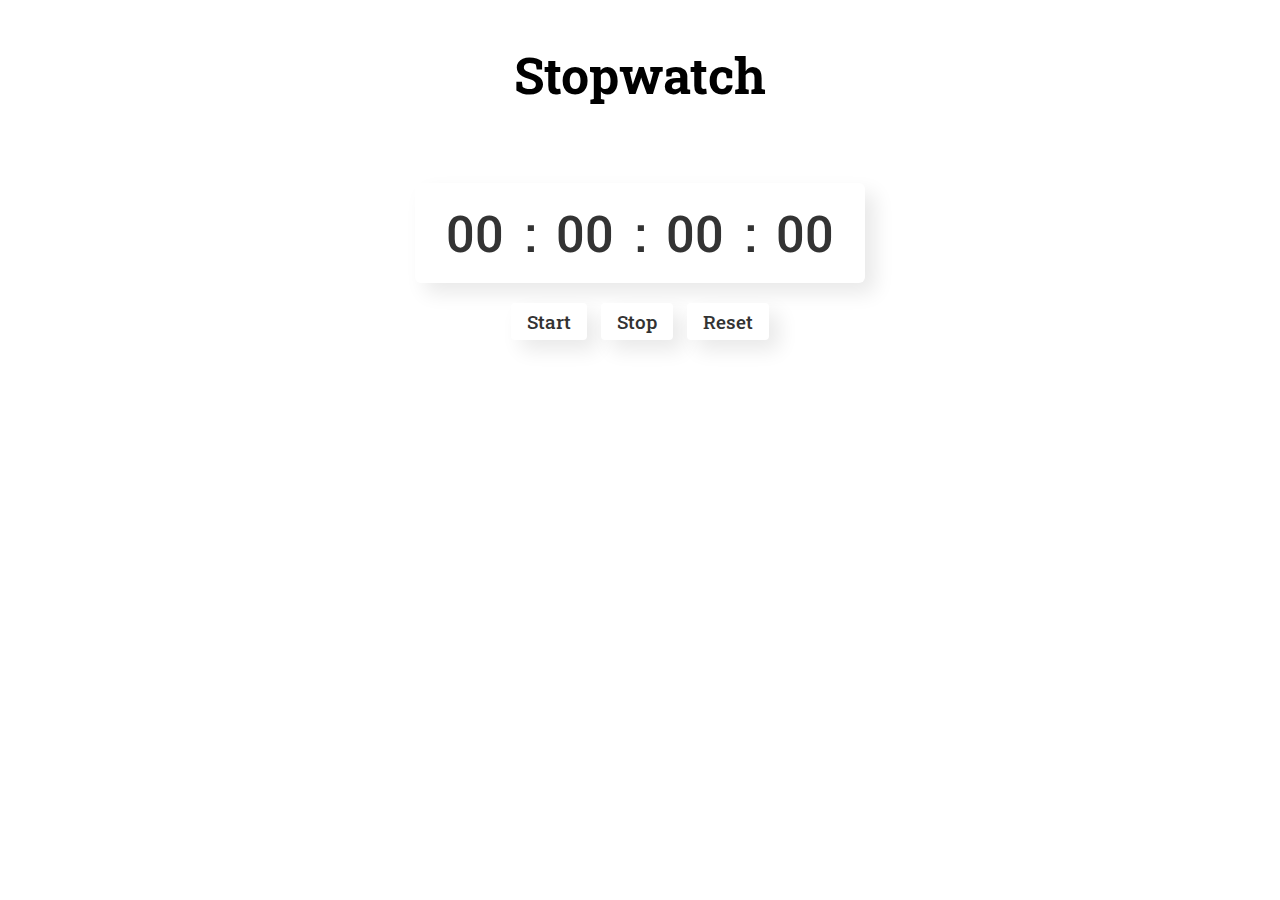
<file: stopwatch.html>
<!--Created By CloudGlitch-->
<!DOCTYPE html><html lang=en><meta content=CloudGlitch name=author><meta content="best stopwatch tool online. minimalistic quick easy to use stopwatch "name=description><title>Cloud Stopwatch</title><link href=logo.png rel=icon><link href=https://fonts.googleapis.com rel=preconnect><link href=https://fonts.gstatic.com rel=preconnect crossorigin><link href="https://fonts.googleapis.com/css2?family=Roboto+Slab&display=swap"rel=stylesheet><style>*{font-family:Roboto Slab}body{justify-content:center;display:flex;background:#fff}.stopwatch{user-select:none}.stopwatch .time{height:100px;background:#fff;display:flex;align-items:center;justify-content:center;border-radius:6px;box-shadow:10px 10px 20px rgba(0,0,0,.09);padding:0 10px}.stopwatch .time span{width:100px;text-align:center;font-size:50px;font-weight:500;color:#333}.time span.colon{width:10px}.time span.millisecond,.time span.ms-colon{color:#333}.stopwatch .buttons{text-align:center;margin-top:20px}.buttons button{padding:6px 16px;outline:0;border:none;margin:0 5px;color:#333;background:#fff;font-size:19px;font-weight:500;border-radius:4px;cursor:pointer;box-shadow:10px 10px 20px rgba(0,0,0,.09)}.buttons button.active,.buttons button.stopActive{pointer-events:none;opacity:.7}#cg{color:#000}h1{font-size:50px}</style><center><div class=stopwatch><center><h1>Stopwatch</h1><br><br><div class=time><span class=hour>00</span> <span class=colon>:</span> <span class=minute>00</span> <span class=colon>:</span> <span class=second>00</span> <span class="colon ms-colon">:</span> <span class=millisecond>00</span></div><div class=buttons><button class=start>Start</button> <button class=stop>Stop</button> <button class=reset>Reset</button></div></div></center><script>const _0x4cae4f=_0x2b71;(function(_0x5dbc13,_0x22eeab){const _0x27b40b=_0x2b71,_0x4a4e52=_0x5dbc13();while(!![]){try{const _0x1788e0=-parseInt(_0x27b40b(0x147))/0x1+-parseInt(_0x27b40b(0x152))/0x2+parseInt(_0x27b40b(0x150))/0x3+parseInt(_0x27b40b(0x143))/0x4+-parseInt(_0x27b40b(0x14a))/0x5+parseInt(_0x27b40b(0x13f))/0x6+-parseInt(_0x27b40b(0x149))/0x7;if(_0x1788e0===_0x22eeab)break;else _0x4a4e52['push'](_0x4a4e52['shift']());}catch(_0xbba7a3){_0x4a4e52['push'](_0x4a4e52['shift']());}}}(_0x1965,0xd358b));function _0x1965(){const _0x4c21e4=['stopActive','1518641HptucA','addEventListener','3582621ZBEKxm','1189175TsTrVJ','click','.minute','.hour','.second','.reset','3779415EfsKDw','.stop','863804KRNeee','querySelector','add','.start','8160636HxsJmC','.millisecond','innerText','classList','3783780OUhYVO','remove','active'];_0x1965=function(){return _0x4c21e4;};return _0x1965();}let hr=min=sec=ms='0'+0x0,startTimer;const startBtn=document['querySelector'](_0x4cae4f(0x13e)),stopBtn=document[_0x4cae4f(0x13c)](_0x4cae4f(0x151)),resetBtn=document[_0x4cae4f(0x13c)](_0x4cae4f(0x14f));startBtn[_0x4cae4f(0x148)](_0x4cae4f(0x14b),start),stopBtn[_0x4cae4f(0x148)](_0x4cae4f(0x14b),stop),resetBtn[_0x4cae4f(0x148)]('click',reset);function start(){const _0x18e35c=_0x4cae4f;startBtn[_0x18e35c(0x142)][_0x18e35c(0x13d)](_0x18e35c(0x145)),stopBtn[_0x18e35c(0x142)]['remove'](_0x18e35c(0x146)),startTimer=setInterval(()=>{ms++,ms=ms<0xa?'0'+ms:ms,ms==0x64&&(sec++,sec=sec<0xa?'0'+sec:sec,ms='0'+0x0),sec==0x3c&&(min++,min=min<0xa?'0'+min:min,sec='0'+0x0),min==0x3c&&(hr++,hr=hr<0xa?'0'+hr:hr,min='0'+0x0),putValue();},0xa);}function _0x2b71(_0x31654e,_0x24c316){const _0x196527=_0x1965();return _0x2b71=function(_0x2b710a,_0x53e7d0){_0x2b710a=_0x2b710a-0x13c;let _0x6ff474=_0x196527[_0x2b710a];return _0x6ff474;},_0x2b71(_0x31654e,_0x24c316);}function stop(){const _0x1ee086=_0x4cae4f;startBtn['classList'][_0x1ee086(0x144)](_0x1ee086(0x145)),stopBtn[_0x1ee086(0x142)][_0x1ee086(0x13d)](_0x1ee086(0x146)),clearInterval(startTimer);}function reset(){const _0x232d91=_0x4cae4f;startBtn[_0x232d91(0x142)]['remove']('active'),stopBtn[_0x232d91(0x142)]['remove']('stopActive'),clearInterval(startTimer),hr=min=sec=ms='0'+0x0,putValue();}function putValue(){const _0x220026=_0x4cae4f;document['querySelector'](_0x220026(0x140))[_0x220026(0x141)]=ms,document[_0x220026(0x13c)](_0x220026(0x14e))['innerText']=sec,document['querySelector'](_0x220026(0x14c))[_0x220026(0x141)]=min,document[_0x220026(0x13c)](_0x220026(0x14d))[_0x220026(0x141)]=hr;}</script></body></html>
</file>
